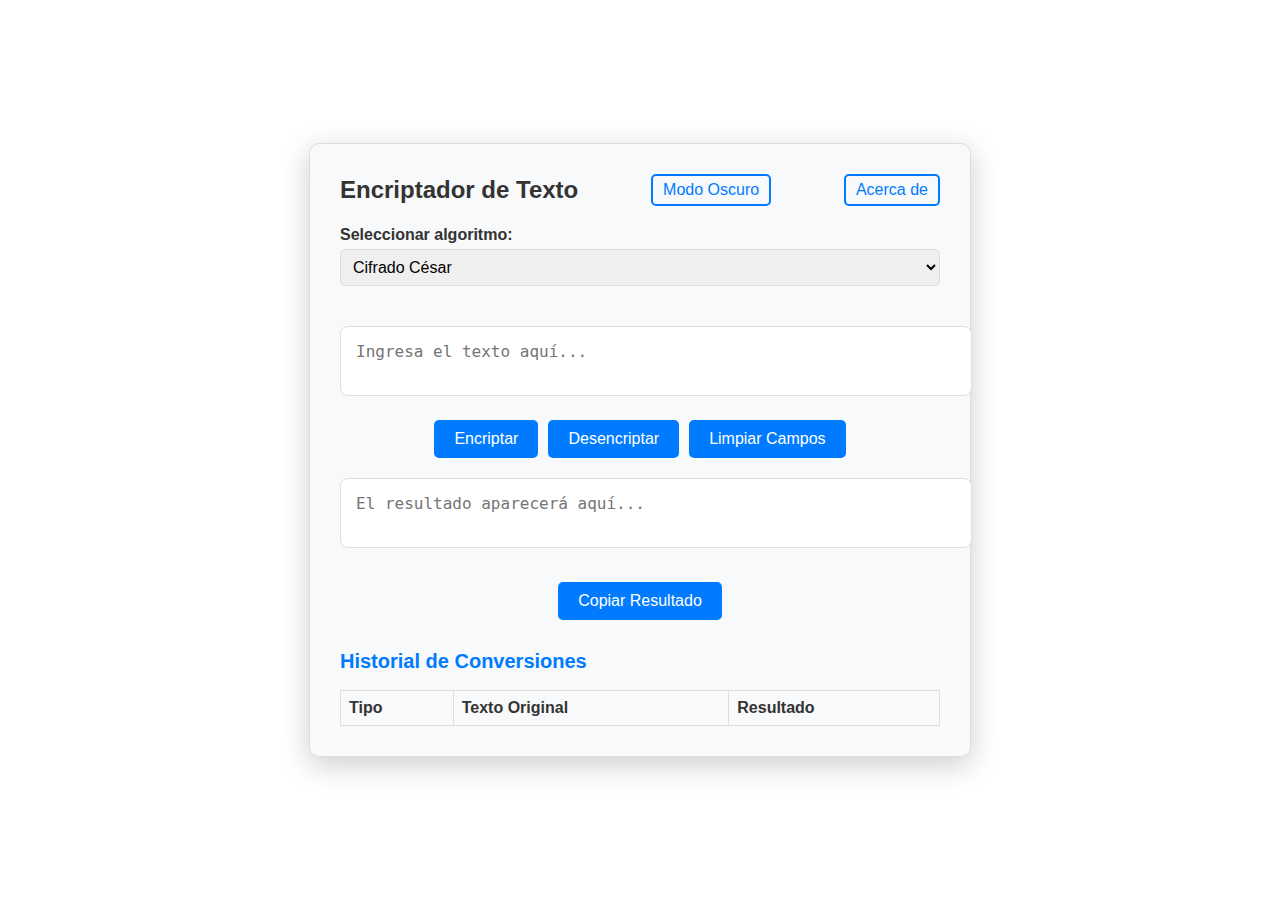
<file: index.html>
<!DOCTYPE html>
<html lang="es">
<head>
    <meta charset="UTF-8">
    <meta name="viewport" content="width=device-width, initial-scale=1.0">
    <title>Encriptador y Desencriptador de Texto</title>
    <link rel="stylesheet" href="styles.css">
    <link rel="icon" href="icon.png" type="image/png">
</head>
<body>
    <div class="container">
        <header>
            <h1>Encriptador de Texto</h1>
            <button id="themeToggle" onclick="toggleTheme()">Modo Oscuro</button>
            <a href="about.html" id="aboutLink">Acerca de</a>
        </header>
        
        <div class="algorithm-selection">
            <label for="algorithm">Seleccionar algoritmo:</label>
            <select id="algorithm">
                <option value="caesar">Cifrado César</option>
                <option value="base64">Base64</option>
            </select>
        </div>

        <textarea id="inputText" placeholder="Ingresa el texto aquí..."></textarea>
        
        <div class="buttons">
            <button onclick="encrypt()">Encriptar</button>
            <button onclick="decrypt()">Desencriptar</button>
            <button onclick="clearFields()">Limpiar Campos</button>
        </div>

        <textarea id="outputText" readonly placeholder="El resultado aparecerá aquí..."></textarea>

        <button class="copy-btn" onclick="copyText()">Copiar Resultado</button>

        <div id="loadingIndicator" class="hidden">Procesando...</div>

        <div id="history">
            <h2>Historial de Conversiones</h2>
            <table id="historyTable">
                <thead>
                    <tr>
                        <th>Tipo</th>
                        <th>Texto Original</th>
                        <th>Resultado</th>
                    </tr>
                </thead>
                <tbody id="historyList"></tbody>
            </table>
        </div>

        <div id="notification" class="hidden"></div>
    </div>

    <script src="script.js"></script>
</body>
</html>
</file>
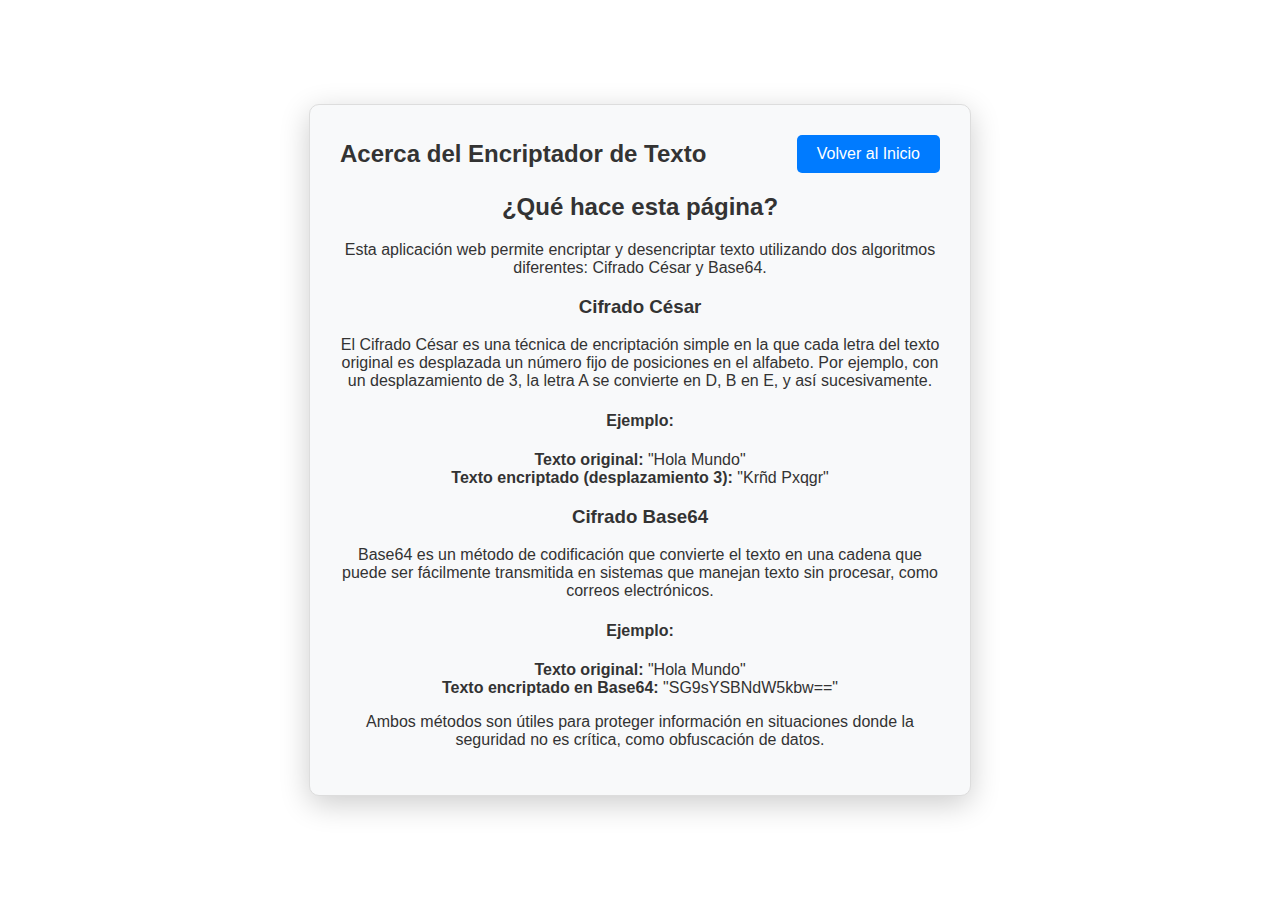
<file: about.html>
<!DOCTYPE html>
<html lang="es">
<head>
    <meta charset="UTF-8">
    <meta name="viewport" content="width=device-width, initial-scale=1.0">
    <title>Acerca del Encriptador</title>
    <link rel="stylesheet" href="styles.css">
    <link rel="icon" href="icon.png" type="image/png">
</head>
<body>
    <div class="container">
        <header>
            <h1>Acerca del Encriptador de Texto</h1>
            <a href="index.html"><button>Volver al Inicio</button></a>
        </header>
        
        <section class="info">
            <h2>¿Qué hace esta página?</h2>
            <p>Esta aplicación web permite encriptar y desencriptar texto utilizando dos algoritmos diferentes: Cifrado César y Base64.</p>

            <h3>Cifrado César</h3>
            <p>El Cifrado César es una técnica de encriptación simple en la que cada letra del texto original es desplazada un número fijo de posiciones en el alfabeto. Por ejemplo, con un desplazamiento de 3, la letra A se convierte en D, B en E, y así sucesivamente.</p>

            <h4>Ejemplo:</h4>
            <p><strong>Texto original:</strong> "Hola Mundo"<br><strong>Texto encriptado (desplazamiento 3):</strong> "Krñd Pxqgr"</p>

            <h3>Cifrado Base64</h3>
            <p>Base64 es un método de codificación que convierte el texto en una cadena que puede ser fácilmente transmitida en sistemas que manejan texto sin procesar, como correos electrónicos.</p>

            <h4>Ejemplo:</h4>
            <p><strong>Texto original:</strong> "Hola Mundo"<br><strong>Texto encriptado en Base64:</strong> "SG9sYSBNdW5kbw=="</p>

            <p>Ambos métodos son útiles para proteger información en situaciones donde la seguridad no es crítica, como obfuscación de datos.</p>
        </section>
    </div>

    <script src="script.js"></script>
</body>
</html>
</file>
<file: styles.css>
:root {
    --primary-color: #007BFF;
    --secondary-color: #f8f9fa;
    --text-color: #333;
    --background-color: #fff;
    --border-color: #ddd;
    --button-hover-color: #0056b3;
}

body.dark {
    --primary-color: #17a2b8;
    --secondary-color: #343a40;
    --text-color: #f8f9fa;
    --background-color: #212529;
    --border-color: #495057;
    --button-hover-color: #138496;
}

body {
    font-family: 'Segoe UI', Tahoma, Geneva, Verdana, sans-serif;
    background-color: var(--background-color);
    color: var(--text-color);
    margin: 0;
    display: flex;
    justify-content: center;
    align-items: center;
    height: 100vh;
    transition: background-color 0.3s, color 0.3s;
}

.container {
    background-color: var(--secondary-color);
    padding: 30px;
    border-radius: 10px;
    box-shadow: 0 8px 30px rgba(0, 0, 0, 0.2);
    max-width: 600px;
    width: 100%;
    text-align: center;
    position: relative;
    border: 1px solid var(--border-color);
    transition: background-color 0.3s, border-color 0.3s;
}

header {
    display: flex;
    justify-content: space-between;
    align-items: center;
    margin-bottom: 20px;
}

h1 {
    font-size: 24px;
    margin: 0;
}

#themeToggle {
    background: none;
    border: 2px solid var(--primary-color);
    padding: 5px 10px;
    border-radius: 5px;
    color: var(--primary-color);
    cursor: pointer;
    transition: all 0.3s ease;
}

#themeToggle:hover {
    background-color: var(--primary-color);
    color: white;
}

#aboutLink {
    text-decoration: none;
    color: var(--primary-color);
    border: 2px solid var(--primary-color);
    padding: 5px 10px;
    border-radius: 5px;
    transition: background-color 0.3s;
}

#aboutLink:hover {
    background-color: var(--primary-color);
    color: white;
}

.algorithm-selection {
    margin-bottom: 20px;
    text-align: left;
}

label {
    font-weight: bold;
}

select {
    padding: 8px;
    border-radius: 5px;
    border: 1px solid var(--border-color);
    width: 100%;
    font-size: 16px;
    margin-top: 5px;
    margin-bottom: 20px;
}

textarea {
    width: 100%;
    padding: 15px;
    margin-bottom: 20px;
    border-radius: 8px;
    border: 1px solid var(--border-color);
    resize: none;
    font-size: 16px;
    background-color: var(--background-color);
    color: var(--text-color);
    transition: all 0.3s ease;
}

.buttons {
    margin-bottom: 20px;
    display: flex;
    justify-content: center;
    gap: 10px;
}

button {
    padding: 10px 20px;
    border: none;
    border-radius: 5px;
    background-color: var(--primary-color);
    color: white;
    cursor: pointer;
    font-size: 16px;
    transition: background-color 0.3s;
}

button:hover {
    background-color: var(--button-hover-color);
}

.copy-btn {
    margin-top: 10px;
    padding: 10px 20px;
    border-radius: 5px;
    background-color: var(--primary-color);
    color: white;
    cursor: pointer;
    font-size: 16px;
    transition: background-color 0.3s;
    border: none;
}

.copy-btn:hover {
    background-color: var(--button-hover-color);
}

#loadingIndicator {
    margin-top: 10px;
    font-size: 16px;
    color: var(--primary-color);
}

.hidden {
    display: none;
}

#notification {
    margin-top: 20px;
    padding: 10px;
    border-radius: 5px;
    font-size: 14px;
    text-align: center;
}

#notification.success {
    background-color: #28a745;
    color: white;
}

#notification.error {
    background-color: #dc3545;
    color: white;
}

#history {
    margin-top: 30px;
    text-align: left;
}

#history h2 {
    font-size: 20px;
    color: var(--primary-color);
}

#historyTable {
    width: 100%;
    border-collapse: collapse;
}

#historyTable th, #historyTable td {
    border: 1px solid var(--border-color);
    padding: 8px;
    text-align: left;
    color: var(--text-color);
}

#historyTable tr:hover {
    background-color: var(--secondary-color);
    cursor: pointer;
}
</file>
